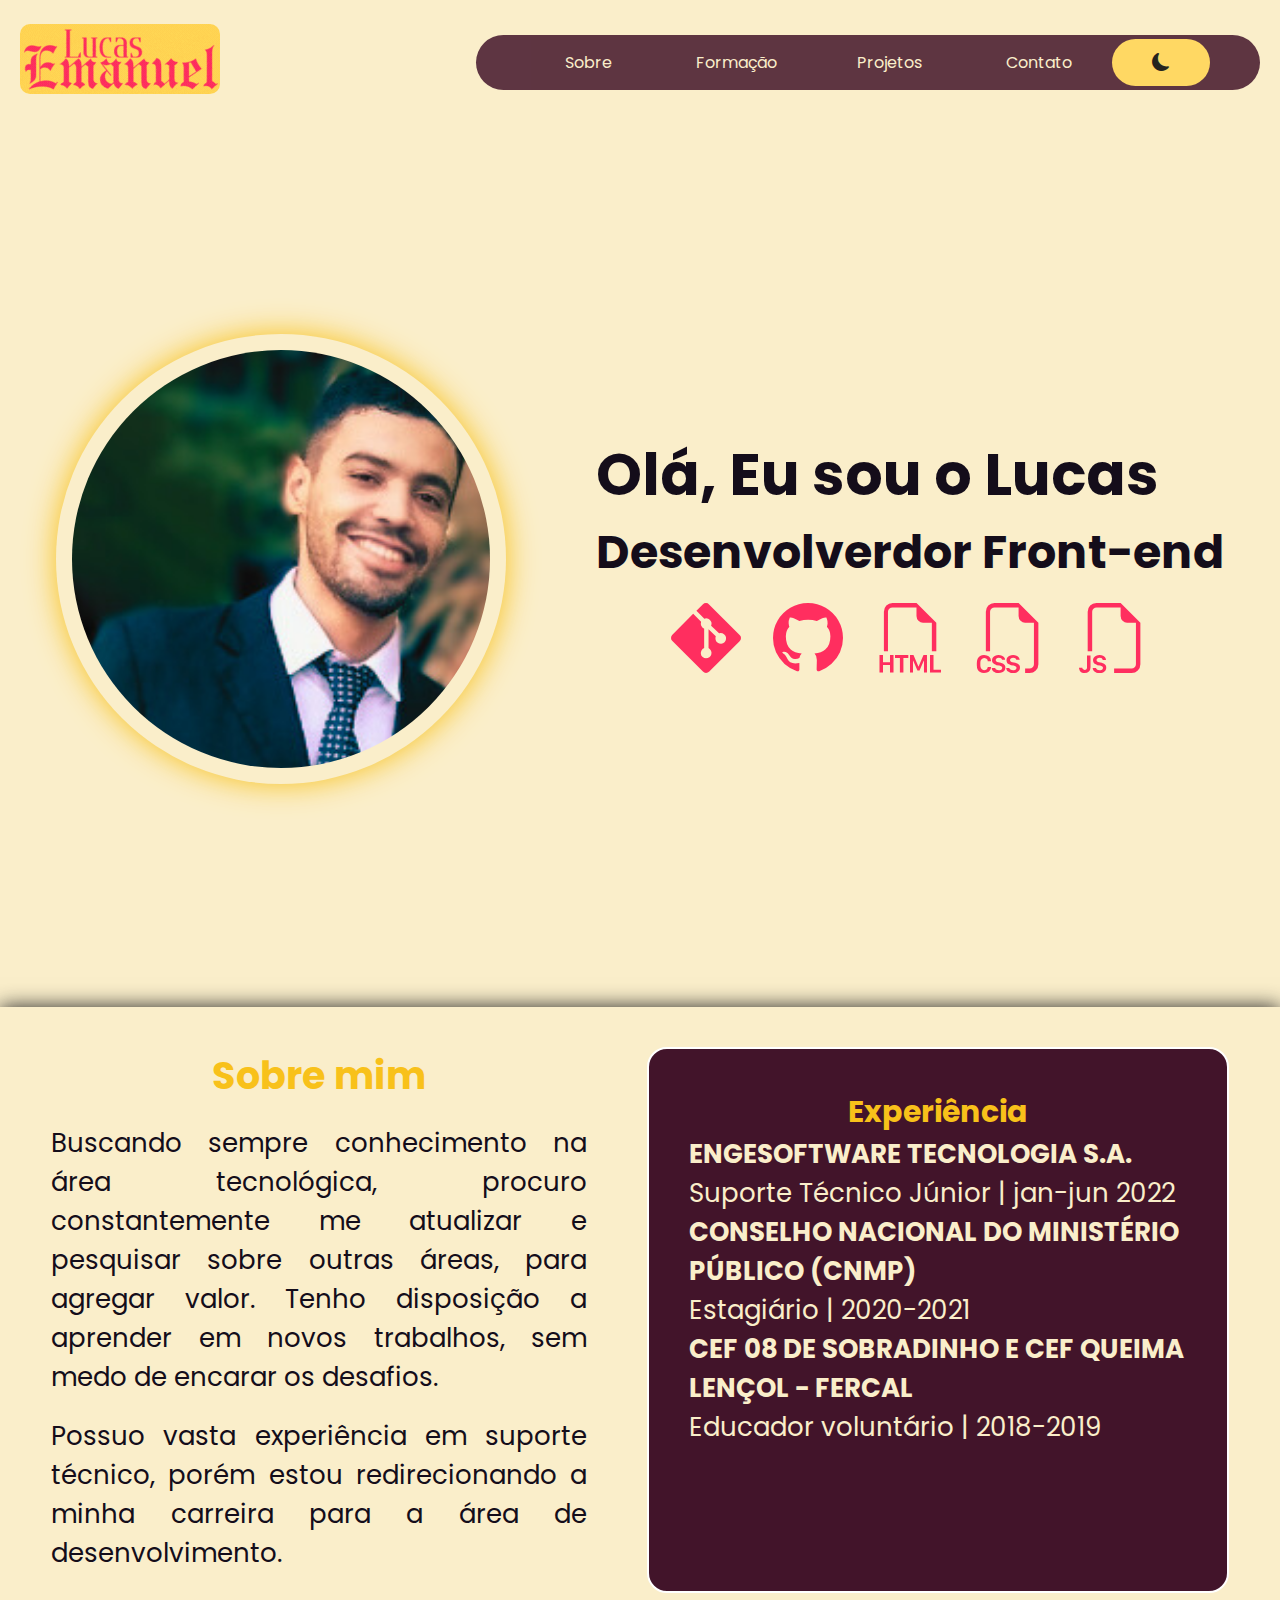
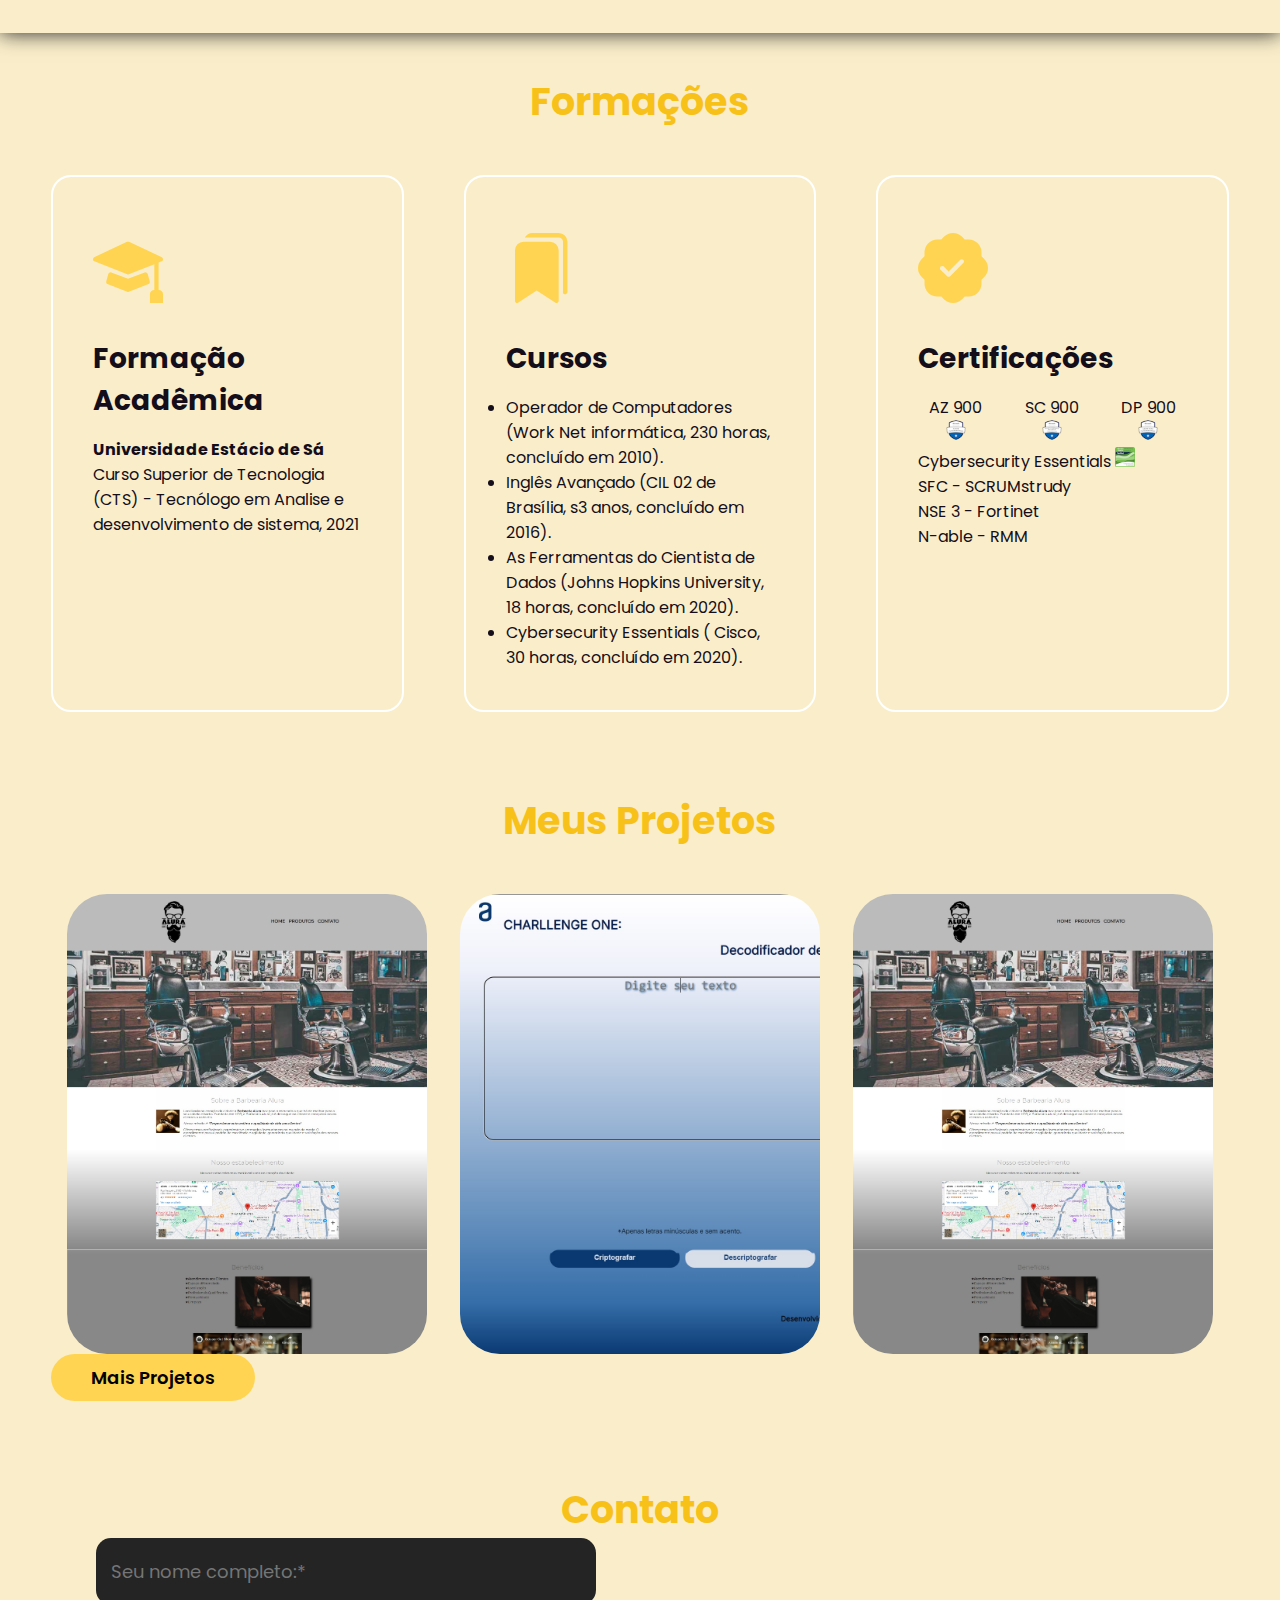
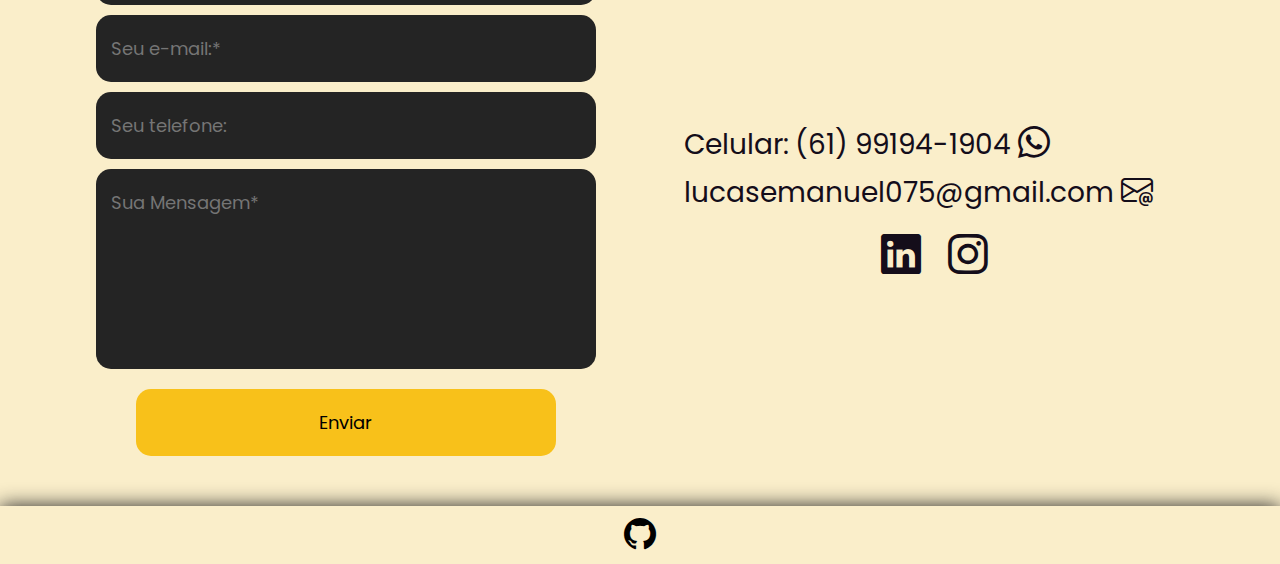
<file: index.html>
<!DOCTYPE html>
<html lang="pt-br">
<head>
    <meta charset="UTF-8">
    <meta name="viewport" content="width=device-width, initial-scale=1.0">
    <link rel="stylesheet" href="style.css">
    <link rel="preconnect" href="https://fonts.googleapis.com">
    <link rel="preconnect" href="https://fonts.gstatic.com" crossorigin>
    <link href="https://fonts.googleapis.com/css2?family=Poppins:ital,wght@0,100;0,200;0,300;0,400;0,500;0,600;0,700;0,800;0,900;1,100;1,200;1,300;1,400;1,500;1,600;1,700;1,800;1,900&display=swap" rel="stylesheet">
    <link rel="stylesheet" href="https://cdn.jsdelivr.net/npm/bootstrap-icons@1.11.3/font/bootstrap-icons.min.css">
    <title>Portifólio - Lucas Emanuel</title>
</head>
<body>
    
    <header>
        <div class="interface">
            <div class="logo">
                <a href="index.html"><img src="src/lucas-logo.png" alt="logo-animado" class="logo-animado"></a>
            </div><!-----logo---->

            <div class="navbar">
                <nav class="menu-desktop">
                    <ul>
                        <li><a href="#sobre">Sobre</a></li>
                        <li><a href="#formacao">Formação</a</li>
                        <li><a href="#projetos">Projetos</a></li>
                        <li><a href="#contato">Contato</a></li>    
                    </ul>
                </nav><!-----menu-desktop---->

                <div class="btn-darkmode">
                    <a href="#">

                        <button>
                            <i class="bi bi-moon-fill"></i>
                        </button>
                    </a>
                </div><!----"darkmode"----> 
            </div><!----navbar---->           
        </div> <!----"interface"----->

    </header>

    <main>

        <section class="topo-do-site">
            <div class="interface">
                <div class="flex">
                    <div class="img-topo-site">
                        <img src="src/foto.jpg" alt="foto-lucas" class="foto">    

                    </div>
                    <div class="txt-topo-site">
                        <h1>Olá, Eu sou o Lucas</h1>
                        <h2>Desenvolverdor Front-end</h2>
                        <ul class="icon-list">
                            <li class="icon"><i class="bi bi-git"></i></li>
                            <li class="icon"><i class="bi bi-github"></i></li>
                            <li class="icon"><i class="bi bi-filetype-html"></i></li>
                            <li class="icon"><i class="bi bi-filetype-css"></i></li>
                            <li class="icon"><i class="bi bi-filetype-js"></i></li>
                        </ul> 

                    </div>    
                </div>
            </div><!----"interface"-->
        </section><!----"topo-do-site"---->

        <section class="sobre" id="sobre">
            <section class="interface">
                <section class="flex">
                    <div class="txt-sobre">
                        <h2 class="titulo">Sobre mim</h2>
                    <p>Buscando sempre conhecimento na área tecnológica, procuro constantemente me atualizar e pesquisar sobre outras áreas, para agregar valor. Tenho disposição a aprender em novos trabalhos, sem medo de encarar os desafios.</p>
                    <p>Possuo vasta experiência em suporte técnico, porém estou redirecionando a minha carreira para a área de desenvolvimento.</p>
                    </div><!----"txt-sobre"-->

                    <div class="txt-experiencia">
                        <h2 class="titulo">Experiência</h2>
                        <h3>ENGESOFTWARE TECNOLOGIA S.A.</h3>
                            <p>Suporte Técnico Júnior | jan-jun 2022</p>

                        <h3>CONSELHO NACIONAL DO MINISTÉRIO PÚBLICO (CNMP)</h3>
                            <p>Estagiário | 2020-2021</p>

                        <h3>CEF 08 DE SOBRADINHO E CEF QUEIMA LENÇOL - FERCAL</h3>
                        <p>Educador voluntário | 2018-2019</p>

                    </div> <!----"txt-experiencia"-->                   
                </section><!----"flex"-->
            </section><!----"interface"-->
        </section><!----"sobre"---->

        <section class="formacao" id="formacao">
            <div class="interface">
                <h2 class="titulo">Formações</h2>
                <div class="flex">

                    <div class="formacoes-box">
                        <i class="bi bi-mortarboard-fill"></i>
                        <h3>Formação Acadêmica</h3>
                        <h4>Universidade Estácio de Sá</h4>
                        <p>Curso Superior de Tecnologia (CTS) - Tecnólogo em Analise e desenvolvimento de sistema, 2021</p>

                    </div><!----formacoes-box---->

                    <div class="formacoes-box">
                        <i class="bi bi-bookmarks-fill"></i>
                        <h3>Cursos</h3>
                        <ul>
                            <li>Operador de Computadores (Work Net informática, 230 horas, concluído em 2010).</li>
                            <li>Inglês Avançado (CIL 02 de Brasília, s3 anos, concluído em 2016).</li>
                            <li>As Ferramentas do Cientista de Dados (Johns Hopkins University, 18 horas, concluído em 2020).</li>
                            <li>Cybersecurity Essentials ( Cisco, 30 horas, concluído em 2020).</li>
                        </ul>

                    </div><!----formacoes-box---->

                    <div class="formacoes-box">
                        <i class="bi bi-patch-check-fill"></i>
                        <h3>Certificações</h3>
                        <ul class="certificacoes">
                            <li>
                                <ul class="ms-bagdes">
                                    <li>AZ 900 <img src="src/microsoft-certified-azure-fundamentals.png" class="badge"></li>
                                    <li>SC 900 <img src="src/microsoft-certified-security-compliance-and-identity-fundamentals (1).png"  class="badge"></li>
                                    <li>DP 900 <img src="src/microsoft-certified-azure-data-fundamentals.png" class="badge"></li>

                                </ul><!----ms-bagdes---->
                                <li>Cybersecurity Essentials <img src="src/cybersecurity-essentials (1).png" alt="cybersecurity-essentials" class="badge"></li>
                            <li>SFC - SCRUMstrudy</li>
                            <li>NSE 3 - Fortinet</li>
                            <li>N-able - RMM</li>
                        </ul><!----certificacoes---->
                    </div><!----formacoes-box---->   
                </div><!----"flex"---->
            </div><!----"interface"---->
        </section><!----"formacao"---->

        <section class="projetos" id="projetos">
            <div class="interface">
                <h2 class="titulo">Meus Projetos</h2>
                <div class="flex">
                    <div class="img-port" style="background-image: url(src/barbearia-alura.jpg);">
                        <div class="overlay"><a href="https://lucase075.github.io/Barbearia-Alura/">Barbearia Alura</a></div>
                            
                    </div>
                    <div class="img-port2" style="background-image: url(src/decodificador-alura.jpg);">
                        <div class="overlay"><a href="https://lucase075.github.io/Decodificador/">Decodificador</a></div>

                    </div>
                    <div class="img-port" style="background-image: url(src/barbearia-alura.jpg);">
                        <div class="overlay">Barberia Alura</div>

                    </div>
                </div><!----"flex"---->
                <a href="galeria.html"><button>Mais Projetos</button></a>
            </div><!----"interface"---->
        </section><!----"projetos"---->

        <section class="contato" id="contato">
            <div class="interface">
                <h2 class="titulo">Contato</h2>
                    <div class="flex">
                        <form action="" class="formulario">
                            <input type="text" name="" id="" placeholder="Seu nome completo:*" required>
                            <input type="text" name="" id="" placeholder="Seu e-mail:*" required>
                            <input type="text" name="" id="" placeholder="Seu telefone:">

                            <textarea placeholder="Sua Mensagem*" required></textarea>
                            <div class="btn-enviar">
                                <input type="submit" value="Enviar">
                            </div>
                        </form>
                        
                        <div class="dados-para-contato">
                            <div class="dados">
                                <a href="https://wa.me/+5561991941904">Celular: (61) 99194-1904 <i class="bi bi-whatsapp"></i></a>
                                <a href="mailto:lucasemanuel075@gmail.com">lucasemanuel075@gmail.com  <i class="bi bi-envelope-at"></i></a>
                                                        
                            </div><!----dados---->

                            <ul class="redes">
                                <a href="https://www.linkedin.com/in/lucas-emanuel-dos-santos-sousa-a41903147/"><i class="bi bi-linkedin"></i></a>
                                <a href="https://www.instagram.com/lucas_emanuel075/"><i class="bi bi-instagram"></i></a>
                            </ul><!----redes---->

                        </div><!----dados-para-contato---->
                    </div><!----flex---->
                
                </form>
            </div><!----"interface"---->
        </section><!----"projetos"---->
    </main>

    <footer>
        <div class="interface">
                <div class="line-footer">
                    <a href="https://github.com/LucasE075"><i class="bi bi-github" alt="github"></i></a>
                </div><!----line-footer---->
        </div>
    </footer>

</body>
</html>
</file>
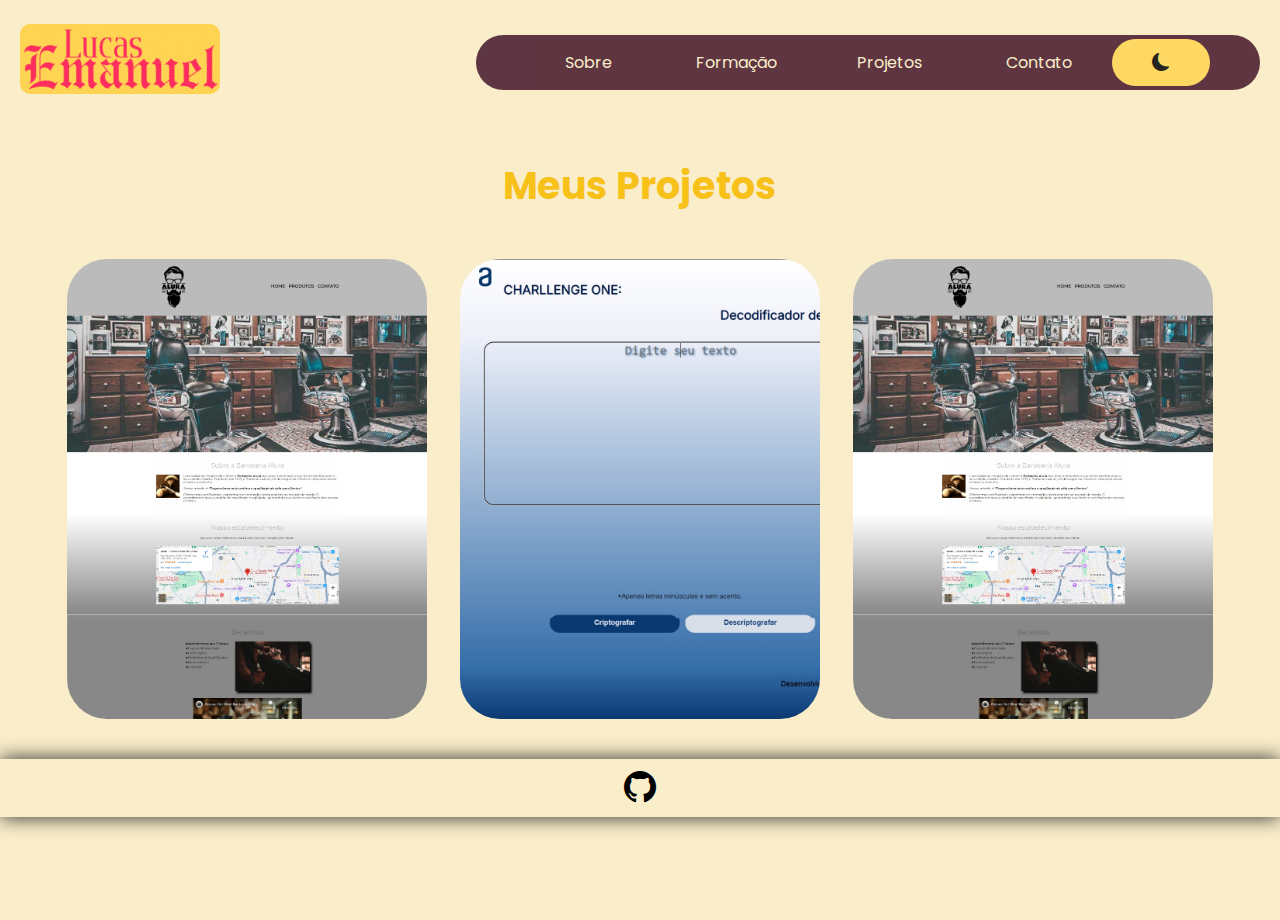
<file: galeria.html>
<!DOCTYPE html>
<html lang="pt-br">
<head>
    <meta charset="UTF-8">
    <meta name="viewport" content="width=device-width, initial-scale=1.0">
    <link rel="stylesheet" href="style.css">
    <link rel="preconnect" href="https://fonts.googleapis.com">
    <link rel="preconnect" href="https://fonts.gstatic.com" crossorigin>
    <link href="https://fonts.googleapis.com/css2?family=Poppins:ital,wght@0,100;0,200;0,300;0,400;0,500;0,600;0,700;0,800;0,900;1,100;1,200;1,300;1,400;1,500;1,600;1,700;1,800;1,900&display=swap" rel="stylesheet">
    <link rel="stylesheet" href="https://cdn.jsdelivr.net/npm/bootstrap-icons@1.11.3/font/bootstrap-icons.min.css">
    <title>Galeria - Lucas Emanuel</title>
</head>
<body>
    
    <header>
        <div class="interface">
            <div class="logo">
                <a href="index.html"><img src="src/lucas-logo.png" alt="logo-animado" class="logo-animado"></a>
            </div><!-----logo---->

            <div class="navbar">
                <nav class="menu-desktop">
                    <ul>
                        <li><a href="index.html#sobre">Sobre</a></li>
                        <li><a href="index.html#formacao">Formação</a</li>
                        <li><a href="index.html#projetos">Projetos</a></li>
                        <li><a href="index.html#contato">Contato</a></li>    
                    </ul>
                </nav><!-----menu-desktop---->

                <div class="btn-darkmode">
                    <a href="#">

                        <button>
                            <i class="bi bi-moon-fill"></i>
                        </button>
                    </a>
                </div><!----"darkmode"----> 
            </div><!----navbar---->           
        </div> <!----"interface"----->

    </header>
    
    <main>

        <section class="projetos" id="projetos">
            <div class="interface">
                <h2 class="titulo">Meus Projetos</h2>
                <div class="flex">
                    <div class="img-port" style="background-image: url(src/barbearia-alura.jpg);">
                        <div class="overlay"><a href="https://lucase075.github.io/Barbearia-Alura/">Barbearia Alura</a></div>
                            
                    </div>
                    <div class="img-port2" style="background-image: url(src/decodificador-alura.jpg);">
                        <div class="overlay"><a href="https://lucase075.github.io/Decodificador/">Decodificador</a></div>

                    </div>
                    <div class="img-port" style="background-image: url(src/barbearia-alura.jpg);">
                        <div class="overlay">Barberia Alura</div>

                    </div>
                </div><!----"flex"---->
            </div><!----"interface"---->
        </section><!----"projetos"---->    
    </main>

    <footer>
        <div class="interface">
                <div class="line-footer">
                    <a href="https://github.com/LucasE075"><i class="bi bi-github" alt="github"></i></a>
                </div><!----line-footer---->
        </div>
    </footer>
</body>
</html>
</file>
<file: style.css>
/* ESTILO GERAL */

*{
    margin: 0;
    padding: 0;
    box-sizing: border-box;
    font-family: 'Poppins', sans-serif;

}

body{
    background-color: #faeeca;
    height: 100vh;

}

.interface{
    width: 100%;
    margin: 0 auto;

}

.flex {
    display: flex;    
}

button{
    padding: 10px 40px;
    font-size: 18px;
    font-weight: 600;
    background-color: #FFD452;
    border: 0;
    border-radius: 30px;
    cursor: pointer;

}

button:hover{
    box-shadow: 0px 0px 8px #f8c11a;
}
h2.titulo{
    color: #f8c11a; 
    font-size: 38px;
    text-align: center;   
}

a{
    color: #140D1A;
}

/*  ESTILO CABEÇALHO */

header{
    position: sticky;
    z-index: 1200;
    top: 1.5rem;
    transition: background-color .3s;
    margin: 20px;
    
}

.navbar{
    background-color: #42142A;
    border-radius: 10rem;
    padding: 4px 4%;
    border-radius: 10rem;
    display:flex;
    align-items: center;
    justify-content: space-between;
    opacity: 85%;
  
}

header > .interface{
    display:flex;
    align-items: center;
    justify-content: space-between;

}

.logo-animado{
    border: 0;
    border-radius: 10px;

}



header a{
    color: #faeeca;
    text-decoration: none;
    display: inline-block;
    transition: .2s;
}

header a:hover, .logo-animado:hover{
    color: #FFD452;
    transform: scale(1.05);
}

header nav ul{
    list-style-type: none;

}

header nav li{
    display: inline-block;
    padding: 0 40px;

}


/* ESTILO DO TOPO DO SITE */

section.topo-do-site{
    padding: 40px 4%;
    color: #140D1A;

}

section.topo-do-site .flex{
    align-items: center;
    justify-content: center;
    height: 90vh;
    gap: 5.62rem;    
}

.topo-do-site .img-topo-site .foto{
    width: 50vh;
    height: 50vh;
    padding: 1rem;
    border-radius: 50vh;
    position: relative;
    animation: flutuar 2s ease-in-out infinite alternate;
    box-shadow: 0px 0px 30px #f8c11a;
}

@keyframes flutuar {
    0% {
        top: 0;
    }
    100% {
        top: 30px;
    }
}

.topo-do-site .txt-topo-site h1{ 
    font-size: 58px;
}

.topo-do-site .txt-topo-site h2{
    font-size: 46px;
}

.topo-do-site .txt-topo-site .icon-list {
    display: flex;
    align-items: center;
    gap: 2rem;
    border: 10px;
    list-style: none;
    align-items: center;
    justify-content: center;

}

.topo-do-site .txt-topo-site i{
    font-size: 70px;
    color: #ff2e5f;
    transition: .2s;
}

.topo-do-site .txt-topo-site i:hover{
    box-shadow: 0px 0px 5px #f8c11a;
    border-radius: 20px;

}

/* ESTILO SOBRE */

section.sobre{
    padding: 40px 4%;
    box-shadow: 0px 0px 20px #242424;

}

section.sobre .txt-experiencia h3, section.sobre p{
    font-size: 26px;
    color: #faeeca;
}

section.sobre .flex{
    align-content: center;
    gap: 60px;

}

.sobre .txt-sobre, .txt-experiencia{
    width: 100%;

}

.sobre .txt-sobre p{
    margin: 20px 0;
    text-align: justify;
    color: #140D1A;
}

.sobre .txt-experiencia{
    padding: 40px;
    border-radius: 20px;
    border: 2px solid #fff;
    background-color: #42142A;
    

}

.sobre .txt-experiencia h2{
    font-size: 30px;

}

/* ESTILO DA FORMAÇÃO */

section.formacao{
    padding: 40px 4%;

}

section.formacao .flex{
    gap: 60px;

}

.formacao .formacoes-box{
    color: #140D1A;
    padding: 40px;
    border-radius: 20px;
    border: 2px solid #fff;
    margin-top: 45px;
    transition: .2s;
    width: 30%;

}

.formacao .formacoes-box:hover{
    transform: scale(1.05);
    box-shadow: 0px 0px 20px #f8c11a;

}



.formacao .formacoes-box i{
    font-size: 70px;
    color: #FFD452;

}

.formacao .formacoes-box h3{
    font-size: 28px;
    margin: 15px 0;

}

.formacoes-box .badge{
    width: 20px;
    height: 20px;

}

.certificacoes, .ms-bagdes{
    list-style: none;
    gap: 20px;
 
}

.ms-bagdes{
    display: flex;
    text-align: center;

}


/* ESTILO PROJETOS */

section.projetos{
    padding: 40px 4%;

}

section.projetos .flex{
    justify-content: space-around;

}

.img-port{
    width: 360px;
    height: 460px;
    padding: 40px;
    margin-top: 45px;
    border-radius: 40px;
    background-size: cover;
    background-position: 100% 0%;
    transition: 2s;
    cursor: pointer;
    position: relative;
    
}

.img-port:hover{
    background-position: 100% 100%;

}

.img-port2{
    width: 360px;
    height: 460px;
    padding: 40px;
    margin-top: 45px;
    border-radius: 40px;
    background-size: cover;
    background-position: 0% 100%;
    transition: 2s;
    cursor: pointer;
    position: relative;
    
}

.img-port2:hover{
    background-position: 100% 100%;

}

.overlay{
    position: absolute;
    top: 0;
    left: 0;
    width: 100%;
    height: 100%;
    background-color: #000000b8;
    border-radius: 40px;
    display: flex;
    align-items: center;
    justify-content: center;
    font-size: 24px;
    font-weight: 600;
    color: #fff;
    opacity: 0;
    transition: .5s;

}

.overlay:hover{
    opacity: 1;
    
}

/* ESTILO DO CONTATO */

section.contato{
    padding: 40px 4%;

}

form, .dados-para-contato{
    width: 50%;
    max-width: 500px;
    margin: 0 auto;
    display: flex;
    justify-content: center;
    flex-direction: column;
    gap: 10px;

}

form input, form textarea{
    width: 100%;
    background-color: #242424;
    border: 0;
    outline: 0;
    padding: 20px 15px;
    border-radius: 15px;
    color: #fff;
    font-size: 18px;
    margin: 0 auto;

}

form textarea{
    resize: none;
    height: 200px;

}

form .btn-enviar{
    padding: 10px 40px;
    font-size: 18px;
    font-weight: 600;
    border: 0;
    border-radius: 30px;

}

form .btn-enviar input{
    background-color: #f8c11a;
    color: #000;
    width: 100%;

}

form .btn-enviar input:hover{
    box-shadow: 0 0 15px 5px #140D1A;
    transform: scale(1);
    cursor: pointer;
    
}

.dados-para-contato {
    color: #140D1A;
    width: 100%;
    gap: 10px;
    align-items: center;
    justify-content: center;
    font-size: 28px;
    
}
    
.dados-para-contato .dados a{
    text-decoration: none;

}

.dados-para-contato .dados i{
    font-size: 32px;

}

.dados-para-contato .dados i:hover{
    color: green;
    cursor: pointer;

}


.dados-para-contato .redes i{
    font-size: 40px;
    padding: 10px;

}

.dados-para-contato .redes i:hover{
    color: #ff2e5f;
    cursor: pointer;

}

/* ESTILO RODAPÉ */

footer{
    box-shadow: 0px 0px 20px #242424;
    width: 100%;
    text-align: center;
    vertical-align: middle;
    padding: 5px;
    
}

footer .line-footer i{
    font-size: 32px;
    color: #000;  
    position: relative;
    border-radius: 32px;
    
}

footer .line-footer i:hover{
    color: #242424;
    cursor: pointer;
    box-shadow: 0 0 10px 0#f8c11a;

}

/* RESPOSIVIDADE */

@media screen and (max-width: 1020px){
    /* CLASSES GERAIS */
    
    .flex, .interface{
        flex-direction: column;
        text-align: center;
        vertical-align: middle;

    }

    .formacao .formacoes-box, .projetos .img-port, .img-port2, .contato .formulario, .dados{
        width: 100%;

    }

    /* TOPO DO SITE */

    .topo-do-site .img-topo-site .foto{
        width: 40vh;
        height: 40vh;

    }
    
    .topo-do-site .txt-topo-site h1{
        font-size: 46px;

    }
    
    .topo-do-site .txt-topo-site h2{
        font-size: 32px;

    }

    .topo-do-site .txt-topo-site i{
        font-size: 3rem;

    }

    /* CABEÇALHO */

    .navbar{
        display: none;

    }

    /* Certificações */

    .ms-bagdes{
        align-items: center;
        justify-content: center; 

    }
    
    /* Contato */

    .contato .dados-para-contato .dados{
        display: block;
        font-size: 24px;

    }
}
</file>
